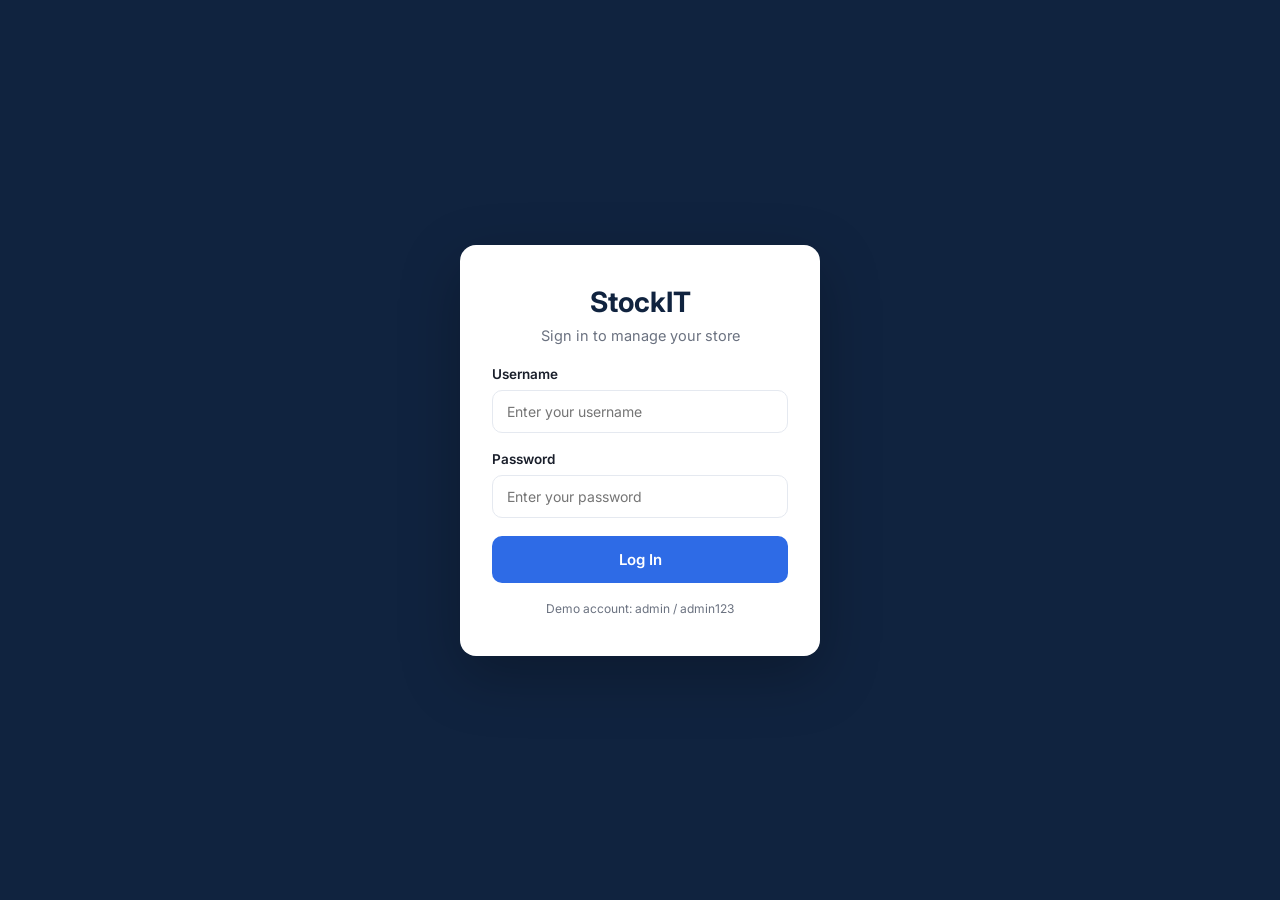
<file: index.html>
<!DOCTYPE html>
<html lang="en" data-auth-mode="protected">
<head>
<meta charset="UTF-8">
<meta name="viewport" content="width=device-width, initial-scale=1.0">
<title>Dashboard — StockIT</title>
<link rel="preconnect" href="https://fonts.googleapis.com">
<link href="https://fonts.googleapis.com/css2?family=Inter:wght@400;500;600;700&display=swap" rel="stylesheet">
<link rel="stylesheet" href="style.css">
<script src="script.js"></script>
<script>requireAuth();</script>
</head>
<body>

<div class="app">
    <button class="sidebar-backdrop" id="sidebarBackdrop" aria-hidden="true"></button>

    <aside class="sidebar" id="sidebar">
        <div class="logo"><span class="logo-text">StockIT</span></div>
        <nav class="nav" id="mainNav" aria-label="Main navigation">
            <a href="index.html" class="nav-item active"><span class="nav-icon" aria-hidden="true">▦</span><span>Dashboard</span></a>
            <a href="pos.html" class="nav-item"><span class="nav-icon" aria-hidden="true">🛒</span><span>Point of Sale</span></a>
            <a href="products.html" class="nav-item"><span class="nav-icon" aria-hidden="true">📦</span><span>Products</span></a>
            <a href="sales-history.html" class="nav-item"><span class="nav-icon" aria-hidden="true">🕘</span><span>Sales History</span></a>
            <a href="sales-report.html" class="nav-item"><span class="nav-icon" aria-hidden="true">📊</span><span>Sales Report</span></a>
        </nav>
    </aside>

    <div class="main">
        <header class="topbar">
            <button class="hamburger" id="sidebarToggle" aria-label="Toggle sidebar menu">☰</button>
            <div class="spacer"></div>
            <button class="icon-button" aria-label="Notifications">🔔<span class="notif-dot" aria-hidden="true"></span></button>
            <div class="profile">
                <div class="avatar" id="profileAvatar" aria-hidden="true">J</div>
                <span class="profile-name" id="profileName">admin</span>
                <button type="button" class="link-button" id="logoutBtn">Logout</button>
            </div>
        </header>

        <main class="content" id="mainContent">
        <div class="page-title-row">
            <div>
                <h1 class="page-title">Dashboard</h1>
                <p class="page-sub" id="todayLabel"></p>
            </div>
        </div>

        <div class="stats-grid">
            <div class="stat-card">
                <div class="stat-card-top"><span class="stat-label">Today's Sales</span><div class="stat-icon green">₱</div></div>
                <span class="stat-value" id="statTodaySales">₱0.00</span>
                <span class="stat-sub" id="statTodayTxnCount">0 transactions</span>
            </div>
            <div class="stat-card">
                <div class="stat-card-top"><span class="stat-label">All-Time Sales</span><div class="stat-icon blue">📈</div></div>
                <span class="stat-value" id="statAllTimeSales">₱0.00</span>
                <span class="stat-sub" id="statAllTimeTxnCount">0 transactions total</span>
            </div>
            <div class="stat-card">
                <div class="stat-card-top"><span class="stat-label">Products</span><div class="stat-icon amber">📦</div></div>
                <span class="stat-value" id="statProductCount">0</span>
                <span class="stat-sub">active SKUs in your product list</span>
            </div>
            <div class="stat-card">
                <div class="stat-card-top"><span class="stat-label">Low Stock Alerts</span><div class="stat-icon red">⚠</div></div>
                <span class="stat-value" id="statLowStockCount">0</span>
                <span class="stat-sub" id="statLowStockThreshold"></span>
            </div>
        </div>

        <div class="panel" id="dashboardChartPanel">
            <div class="panel-header">
                <div>
                    <h2 class="panel-title">Sales Overview</h2>
                    <p class="page-sub" style="margin:4px 0 0;">Revenue trend for the selected period</p>
                </div>
                <div class="dashboard-chart-controls" id="dashboardChartControls">
                    <select id="dashboardChartRange" class="dashboard-chart-range">
                        <option value="today">Today</option>
                        <option value="7">Last 7 Days</option>
                        <option value="30">Last 30 Days</option>
                        <option value="60">Last 2 Months</option>
                        <option value="90">Last 3 Months</option>
                        <option value="custom">Custom Range</option>
                    </select>
                    <input type="date" id="dashboardChartStart" class="dashboard-chart-date" hidden>
                    <span class="report-range-sep" id="dashboardChartSep" hidden>to</span>
                    <input type="date" id="dashboardChartEnd" class="dashboard-chart-date" hidden>
                    <button type="button" class="btn-primary btn-sm" id="dashboardChartApply" hidden>Apply</button>
                </div>
            </div>
            <p class="modal-error" id="dashboardChartError" hidden></p>
            <div class="vbar-panel" id="dashboardChartWrap">
                <div class="vbar-yaxis" id="dashboardChartYAxis"></div>
                <div class="vbar-scroll">
                    <div class="vbar-plot" id="dashboardSalesChart"></div>
                    <div class="vbar-labels" id="dashboardChartLabels"></div>
                </div>
                <div class="chart-tooltip" id="dashboardChartTooltip"></div>
            </div>
            <p class="empty-state" id="dashboardChartEmpty" hidden>No sales recorded in this period yet.</p>
        </div>

        <div class="two-col">
            <div class="panel">
                <div class="panel-header">
                    <h2 class="panel-title">Recent Transactions</h2>
                    <a href="sales-history.html" class="link-button">View all →</a>
                </div>
                <div class="table-wrap">
                    <table class="data-table" id="recentTable">
                        <thead><tr><th>Txn No.</th><th>Date</th><th>Payment</th><th>Total</th></tr></thead>
                        <tbody id="recentTableBody"></tbody>
                    </table>
                </div>
                <p class="empty-state" id="recentEmpty" hidden>No transactions yet. Make a sale on the POS page to see it here.</p>
            </div>

            <div class="panel">
                <div class="panel-header">
                    <h2 class="panel-title">Low Stock</h2>
                    <a href="products.html" class="link-button">Manage →</a>
                </div>
                <div class="low-stock-list" id="lowStockList"></div>
                <p class="empty-state" id="lowStockEmpty" hidden>All products are well stocked.</p>
            </div>
        </div>
        </main>
    </div>
</div>

<script>
function initDashboardView() {
    const today = new Date();
    document.getElementById('todayLabel').textContent = today.toLocaleDateString('en-PH', {
        weekday: 'long', year: 'numeric', month: 'long', day: 'numeric'
    });

    const products = getProducts();
    const sales = getSales();

    const todaySales = sales.filter(s => isSameDay(s.date, today));
    const todayTotal = todaySales.reduce((sum, s) => sum + s.total, 0);
    const allTimeTotal = sales.reduce((sum, s) => sum + s.total, 0);
    const lowStock = products.filter(p => p.stock > 0 && p.stock <= LOW_STOCK_THRESHOLD);

    document.getElementById('statTodaySales').textContent = peso(todayTotal);
    document.getElementById('statTodayTxnCount').textContent = `${todaySales.length} transaction${todaySales.length === 1 ? '' : 's'}`;
    document.getElementById('statAllTimeSales').textContent = peso(allTimeTotal);
    document.getElementById('statAllTimeTxnCount').textContent = `${sales.length} transaction${sales.length === 1 ? '' : 's'} total`;
    document.getElementById('statProductCount').textContent = products.length;
    document.getElementById('statLowStockCount').textContent = lowStock.length;
    document.getElementById('statLowStockThreshold').textContent = `${LOW_STOCK_THRESHOLD} units or fewer`;

    const recent = sales.slice(0, 5);
    const recentTable = document.getElementById('recentTable');
    const recentEmpty = document.getElementById('recentEmpty');

    if (!recent.length) {
        recentTable.hidden = true;
        recentEmpty.hidden = false;
    } else {
        recentTable.hidden = false;
        recentEmpty.hidden = true;
        document.getElementById('recentTableBody').innerHTML = recent.map(s => `
            <tr>
                <td>${escapeHtml(s.txnNo)}</td>
                <td>${formatDate(s.date)}</td>
                <td><span class="badge badge-neutral">${escapeHtml(s.payment)}</span></td>
                <td>${peso(s.total)}</td>
            </tr>
        `).join('');
    }

    renderDashboardSalesChart();

    const lowStockSorted = products.filter(p => p.stock <= LOW_STOCK_THRESHOLD).sort((a, b) => a.stock - b.stock);
    const lowStockList = document.getElementById('lowStockList');
    const lowStockEmpty = document.getElementById('lowStockEmpty');

    if (!lowStockSorted.length) {
        lowStockList.hidden = true;
        lowStockEmpty.hidden = false;
    } else {
        lowStockList.hidden = false;
        lowStockEmpty.hidden = true;
        lowStockList.innerHTML = lowStockSorted.map(p => `
            <div class="low-stock-item">
                <span>${escapeHtml(p.name)}</span>
                <span class="badge ${p.stock === 0 ? 'badge-danger' : 'badge-warning'}">
                    ${p.stock === 0 ? 'Out of stock' : p.stock + ' left'}
                </span>
            </div>
        `).join('');
    }
}

let dashboardChartRange = '7';
let dashboardChartCustomStart = '';
let dashboardChartCustomEnd = '';

function pesoShort(value) {
    return '₱' + Math.round(value).toLocaleString('en-PH');
}

function niceChartCeiling(value) {
    if (value <= 0) return 100;
    const magnitude = Math.pow(10, Math.floor(Math.log10(value)));
    const normalized = value / magnitude;
    let niceNormalized;
    if (normalized <= 1) niceNormalized = 1;
    else if (normalized <= 2) niceNormalized = 2;
    else if (normalized <= 5) niceNormalized = 5;
    else niceNormalized = 10;
    return niceNormalized * magnitude;
}

function buildDashboardChartSeries(range) {
    const sales = getSales();
    const today = new Date();

    const dayTotal = date => sales
        .filter(s => isSameDay(s.date, date))
        .reduce((sum, s) => sum + s.total, 0);

    let dates = [];

if (range === 'today') {
    dates.push(new Date(today));
} else if (range === 'custom') {
    if (!dashboardChartCustomStart || !dashboardChartCustomEnd) return [];
    const start = new Date(dashboardChartCustomStart + 'T00:00:00');
    const end = new Date(dashboardChartCustomEnd + 'T00:00:00');
    if (start > end) return [];
    for (let d = new Date(start); d <= end; d.setDate(d.getDate() + 1)) {
        dates.push(new Date(d));
    }
} else {
    const days = Number(range);
    for (let i = days - 1; i >= 0; i--) {
        const date = new Date(today);
        date.setDate(date.getDate() - i);
        dates.push(date);
    }
}

    const useWeekdayLabel = dates.length <= 14;

    return dates.map(date => ({
        label: useWeekdayLabel
            ? date.toLocaleDateString('en-PH', { weekday: 'short' })
            : date.toLocaleDateString('en-PH', { month: 'numeric', day: 'numeric' }),
        fullLabel: date.toLocaleDateString('en-PH', { weekday: 'long', month: 'short', day: 'numeric' }),
        value: dayTotal(date)
    }));
}

function renderDashboardSalesChart() {
    const rangeSelect = document.getElementById('dashboardChartRange');
    const startInput = document.getElementById('dashboardChartStart');
    const endInput = document.getElementById('dashboardChartEnd');
    const sep = document.getElementById('dashboardChartSep');
    const applyBtn = document.getElementById('dashboardChartApply');
    const errorEl = document.getElementById('dashboardChartError');

    if (rangeSelect && !rangeSelect.dataset.bound) {
        rangeSelect.dataset.bound = 'true';
        rangeSelect.value = dashboardChartRange;

        const toggleCustomInputs = show => {
            startInput.hidden = !show;
            endInput.hidden = !show;
            sep.hidden = !show;
            applyBtn.hidden = !show;
            if (!show) errorEl.hidden = true;
        };

        toggleCustomInputs(dashboardChartRange === 'custom');

        if (dashboardChartCustomStart) startInput.value = dashboardChartCustomStart;
        if (dashboardChartCustomEnd) endInput.value = dashboardChartCustomEnd;

        rangeSelect.addEventListener('change', () => {
            dashboardChartRange = rangeSelect.value;
            toggleCustomInputs(dashboardChartRange === 'custom');
            renderDashboardSalesChart();
        });

        applyBtn.addEventListener('click', () => {
            const start = startInput.value;
            const end = endInput.value;

            if (!start || !end) {
                errorEl.textContent = 'Please select both a start and end date.';
                errorEl.hidden = false;
                return;
            }

            if (new Date(start) > new Date(end)) {
                errorEl.textContent = 'Start date must be on or before the end date.';
                errorEl.hidden = false;
                return;
            }

            errorEl.hidden = true;
            dashboardChartCustomStart = start;
            dashboardChartCustomEnd = end;
            renderDashboardSalesChart();
        });
    }

    const series = buildDashboardChartSeries(dashboardChartRange);

    const wrap = document.getElementById('dashboardChartWrap');
    const empty = document.getElementById('dashboardChartEmpty');
    const yAxisEl = document.getElementById('dashboardChartYAxis');
    const plotEl = document.getElementById('dashboardSalesChart');
    const labelsEl = document.getElementById('dashboardChartLabels');

    const hasSales = series.some(d => d.value > 0);

    if (!hasSales) {
        wrap.hidden = true;
        empty.hidden = false;
        return;
    }

    wrap.hidden = false;
    empty.hidden = true;

    const maxValue = Math.max(...series.map(d => d.value), 0);
    const topValue = niceChartCeiling(maxValue);

    yAxisEl.innerHTML = [1, 0.75, 0.5, 0.25, 0]
        .map(f => `<span>${pesoShort(topValue * f)}</span>`)
        .join('');

    plotEl.innerHTML = series.map(d => {
        const pct = topValue ? (d.value > 0 ? Math.max(2, (d.value / topValue) * 100) : 0) : 0;

        return `
            <div class="vbar-column">
                <div class="vbar-fill"
                     style="height:${pct}%"
                     data-value="${d.value}"
                     data-label="${escapeHtml(d.fullLabel)}"></div>
            </div>
        `;
    }).join('');

    labelsEl.innerHTML = series.map(d => `<span class="vbar-label">${escapeHtml(d.label)}</span>`).join('');

    bindDashboardChartTooltip();
}

function bindDashboardChartTooltip() {
    const panel = document.getElementById('dashboardChartWrap');
    const tooltip = document.getElementById('dashboardChartTooltip');

    if (!panel || !tooltip) return;

    panel.querySelectorAll('.vbar-fill').forEach(bar => {
        bar.addEventListener('mouseenter', () => {
            const value = Number(bar.dataset.value);
            tooltip.innerHTML = `<strong>${bar.dataset.label}</strong><span>Sales: ${peso(value)}</span>`;
            positionDashboardTooltip(bar, panel, tooltip);
            tooltip.classList.add('visible');
        });

        bar.addEventListener('mousemove', () => {
            positionDashboardTooltip(bar, panel, tooltip);
        });

        bar.addEventListener('mouseleave', () => {
            tooltip.classList.remove('visible');
        });
    });
}

function positionDashboardTooltip(bar, panel, tooltip) {
    const barRect = bar.getBoundingClientRect();
    const panelRect = panel.getBoundingClientRect();
    const left = barRect.left - panelRect.left + barRect.width / 2;
    const top = barRect.top - panelRect.top;
    tooltip.style.left = `${left}px`;
    tooltip.style.top = `${top}px`;
}

document.addEventListener('DOMContentLoaded', () => {
    requireAuth();

    const session = getSession();
    if (!session) return;

    document.getElementById('profileName').textContent = session.name;
    document.getElementById('profileAvatar').textContent = session.name.charAt(0).toUpperCase();
    document.getElementById('logoutBtn').addEventListener('click', logout);

    initDashboardView();
});
</script>
</body>
</html>
</file>
<file: style.css>
:root {
    --navy: #10233F;
    --navy-light: #16304F;
    --blue-accent: #2E6BE6;
    --blue-soft: #E8F0FE;
    --amber: #E0A62E;
    --red: #E5484D;
    --bg: #F4F6F9;
    --white: #FFFFFF;
    --border: #E5E9F0;
    --text-primary: #1A1F2B;
    --text-secondary: #6B7280;
    --muted-nav: #9FB0C9;
    --radius: 10px;
    --shadow: 0 1px 3px rgba(16, 35, 63, 0.08), 0 1px 2px rgba(16, 35, 63, 0.06);
}

* { box-sizing: border-box; }

html, body { margin: 0; padding: 0; }

body {
    font-family: 'Inter', 'Helvetica Neue', Roboto, Arial, sans-serif;
    background: var(--bg);
    color: var(--text-primary);
    -webkit-font-smoothing: antialiased;
}

button, input, select { font-family: inherit; }

button { cursor: pointer; }

a { text-decoration: none; color: inherit; }

.app { display: flex; min-height: 100vh; }

.sidebar {
    width: 240px;
    min-width: 240px;
    background: var(--navy);
    padding: 24px 16px;
    display: flex;
    flex-direction: column;
    gap: 4px;
    position: relative;
    z-index: 20;
}

.logo { padding: 4px 12px 24px; }

.logo-text {
    color: #fff;
    font-weight: 700;
    font-size: 20px;
    letter-spacing: 0.02em;
}

.nav { display: flex; flex-direction: column; gap: 4px; }

.nav-item {
    display: flex;
    align-items: center;
    gap: 12px;
    padding: 12px;
    border-radius: 8px;
    color: var(--muted-nav);
    font-weight: 500;
    font-size: 14px;
    transition: background 0.15s ease, color 0.15s ease;
}

.nav-icon {
    width: 20px;
    text-align: center;
    font-size: 14px;
    flex-shrink: 0;
}

.nav-item:hover {
    background: rgba(255, 255, 255, 0.06);
    color: #fff;
}

.nav-item.active {
    background: var(--blue-accent);
    color: #fff;
}

.sidebar-backdrop { display: none; }

.main {
    flex: 1;
    display: flex;
    flex-direction: column;
    min-width: 0;
}

.topbar {
    height: 64px;
    background: var(--white);
    border-bottom: 1px solid var(--border);
    display: flex;
    align-items: center;
    padding: 0 24px;
    gap: 16px;
    position: sticky;
    top: 0;
    z-index: 10;
}

.hamburger {
    display: none;
    background: none;
    border: none;
    font-size: 20px;
    color: var(--text-secondary);
}

.spacer { flex: 1; }

.icon-button {
    position: relative;
    background: none;
    border: none;
    font-size: 18px;
    color: var(--text-secondary);
    padding: 6px;
}

.notif-dot {
    position: absolute;
    top: 4px;
    right: 4px;
    width: 8px;
    height: 8px;
    border-radius: 50%;
    background: var(--red);
    border: 2px solid var(--white);
}

.profile {
    display: flex;
    align-items: center;
    gap: 10px;
    margin-left: 8px;
}

.avatar {
    width: 32px;
    height: 32px;
    border-radius: 50%;
    background: var(--blue-accent);
    color: #fff;
    display: flex;
    align-items: center;
    justify-content: center;
    font-weight: 600;
    font-size: 13px;
}

.profile-name { font-size: 14px; font-weight: 500; }

.profile .link-button {
    align-self: center;
    margin-left: 12px;
}

.content {
    flex: 1;
    padding: 28px 32px 40px;
    display: flex;
    flex-direction: column;
    gap: 20px;
    width: 100%;
    max-width: 1400px;
}

.page-title-row {
    display: flex;
    align-items: center;
    justify-content: space-between;
    gap: 12px;
    flex-wrap: wrap;
}

.page-title {
    font-size: 24px;
    font-weight: 700;
    margin: 0;
}

.page-sub {
    margin: 2px 0 0;
    font-size: 13.5px;
    color: var(--text-secondary);
}

.pos-layout {
    display: grid;
    grid-template-columns: 1fr 380px;
    gap: 20px;
    align-items: start;
}

.pos-products-panel {
    background: var(--white);
    border-radius: var(--radius);
    box-shadow: var(--shadow);
    padding: 20px;
}

.pos-search input {
    width: 100%;
    padding: 11px 14px;
    border: 1px solid var(--border);
    border-radius: 8px;
    font-size: 14px;
    margin-bottom: 16px;
}

.pos-search input:focus {
    outline: none;
    border-color: var(--blue-accent);
}

.product-grid {
    display: grid;
    grid-template-columns: repeat(auto-fill, minmax(150px, 1fr));
    gap: 14px;
}

.product-card {
    display: flex;
    flex-direction: column;
    align-items: flex-start;
    gap: 5px;
    background: var(--bg);
    border: 1px solid var(--border);
    border-radius: 10px;
    padding: 15px;
    text-align: left;
    transition: border-color 0.15s ease, transform 0.1s ease, box-shadow 0.15s ease;
}

.product-card:hover:not(:disabled) {
    border-color: var(--blue-accent);
    transform: translateY(-2px);
    box-shadow: 0 4px 12px rgba(46, 107, 230, 0.1);
}

.product-card:active:not(:disabled) {
    transform: translateY(0);
}

.product-card.out-of-stock,
.product-card:disabled {
    opacity: 0.5;
    cursor: not-allowed;
}

.product-name {
    font-weight: 600;
    font-size: 13.5px;
    color: var(--text-primary);
}

.product-price {
    font-weight: 700;
    font-size: 15px;
    color: var(--blue-accent);
}

.product-stock {
    font-size: 11.5px;
    color: var(--text-secondary);
}

.order-card {
    background: var(--white);
    border-radius: var(--radius);
    box-shadow: var(--shadow);
    padding: 20px;
    display: flex;
    flex-direction: column;
    gap: 16px;
    position: sticky;
    top: 84px;
}

.order-title {
    margin: 0;
    font-size: 16px;
    font-weight: 700;
}

.order-customer {
    display: flex;
    flex-direction: column;
    gap: 6px;
}

.order-label {
    font-size: 12px;
    font-weight: 600;
    color: var(--text-secondary);
    text-transform: uppercase;
    letter-spacing: 0.04em;
}

.order-select {
    width: 100%;
    padding: 9px 10px;
    border: 1px solid var(--border);
    border-radius: 8px;
    font-size: 13.5px;
    background: var(--white);
}

.order-cashier-display {
    width: 100%;
    padding: 9px 10px;
    border: 1px solid var(--border);
    border-radius: 8px;
    font-size: 13.5px;
    background: var(--bg);
    color: var(--text-primary);
    font-weight: 600;
}

.link-button {
    align-self: flex-start;
    background: none;
    border: none;
    color: var(--blue-accent);
    font-size: 12.5px;
    font-weight: 600;
    padding: 2px 0;
}

.order-empty {
    color: var(--text-secondary);
    font-size: 13.5px;
    text-align: center;
    padding: 24px 8px;
    margin: 0;
}

.order-table {
    width: 100%;
    border-collapse: collapse;
    font-size: 12.5px;
}

.order-table th {
    text-align: left;
    font-size: 10px;
    text-transform: uppercase;
    letter-spacing: 0.04em;
    color: var(--text-secondary);
    padding-bottom: 8px;
    border-bottom: 1px solid var(--border);
}

.order-table td {
    padding: 10px 4px;
    border-bottom: 1px solid var(--border);
    vertical-align: middle;
}

.order-table th:nth-child(2),
.order-table td:nth-child(2) {
    text-align: center;
}

.qty-cell {
    display: flex;
    align-items: center;
    justify-content: center;
    gap: 4px;
}

.qty-btn {
    width: 24px;
    height: 24px;
    padding: 0;
    display: inline-flex;
    align-items: center;
    justify-content: center;
    border-radius: 6px;
    border: 1px solid var(--border);
    background: var(--bg);
    font-size: 14px;
    line-height: 1;
    cursor: pointer;
}

.qty-cell input {
    width: 34px;
    height: 24px;
    text-align: center;
    border: 1px solid var(--border);
    border-radius: 6px;
    padding: 0 2px;
    font-size: 12px;
    line-height: 22px;
    appearance: textfield;
    -moz-appearance: textfield;
}

.qty-cell input::-webkit-outer-spin-button,
.qty-cell input::-webkit-inner-spin-button {
    -webkit-appearance: none;
    margin: 0;
}

.remove-btn {
    background: none;
    border: none;
    color: var(--red);
    font-size: 13px;
}

.order-totals {
    border-top: 1px solid var(--border);
    padding-top: 12px;
    display: flex;
    flex-direction: column;
    gap: 6px;
}

.order-total-row {
    display: flex;
    justify-content: space-between;
    font-size: 13.5px;
    color: var(--text-secondary);
}

.order-total-grand {
    font-size: 17px;
    font-weight: 700;
    color: var(--text-primary);
}

.btn-checkout {
    background: var(--blue-accent);
    color: #fff;
    border: none;
    border-radius: 8px;
    padding: 13px;
    font-size: 14.5px;
    font-weight: 600;
    transition: background 0.15s ease, opacity 0.15s ease;
}

.btn-checkout:hover:not(:disabled) {
    background: #1E56C4;
}

.btn-checkout:disabled {
    opacity: 0.5;
    cursor: not-allowed;
}

.modal-backdrop {
    position: fixed;
    inset: 0;
    background: rgba(16, 35, 63, 0.55);
    display: flex;
    align-items: center;
    justify-content: center;
    z-index: 100;
    padding: 20px;
}

.modal-backdrop[hidden] {
    display: none !important;
}

.modal {
    background: var(--white);
    border-radius: var(--radius);
    box-shadow: 0 20px 60px rgba(0, 0, 0, 0.2);
    width: 100%;
    max-width: 460px;
    max-height: 90vh;
    overflow-y: auto;
    display: flex;
    flex-direction: column;
    animation: modalIn 0.18s ease-out;
}

.modal-sm { max-width: 380px; }

.modal-lg { max-width: 620px; }

@keyframes modalIn {
    from {
        opacity: 0;
        transform: translateY(10px) scale(0.98);
    }

    to {
        opacity: 1;
        transform: translateY(0) scale(1);
    }
}

.modal-header {
    display: flex;
    align-items: center;
    justify-content: space-between;
    padding: 18px 20px;
    border-bottom: 1px solid var(--border);
}

.modal-header h3 {
    margin: 0;
    font-size: 16px;
    font-weight: 700;
}

.modal-close {
    background: none;
    border: none;
    font-size: 20px;
    color: var(--text-secondary);
    line-height: 1;
}

.modal-body {
    padding: 20px;
    display: flex;
    flex-direction: column;
    gap: 12px;
    overflow-x: hidden;
}

.modal-customer {
    margin: 0;
    font-size: 13.5px;
    color: var(--text-secondary);
}

.modal-section-label {
    font-size: 12px;
    font-weight: 600;
    text-transform: uppercase;
    letter-spacing: 0.04em;
    color: var(--text-secondary);
    margin-top: 4px;
}

.modal-items {
    list-style: none;
    margin: 0;
    padding: 0;
    display: flex;
    flex-direction: column;
    gap: 7px;
    font-size: 13.5px;
}

.modal-items li {
    display: flex;
    justify-content: space-between;
    padding: 7px 0;
    border-bottom: 1px solid var(--border);
}

.modal-total-due {
    display: flex;
    justify-content: space-between;
    font-size: 16px;
    font-weight: 700;
    border-top: 1px solid var(--border);
    padding-top: 12px;
}

.payment-methods {
    display: flex;
    flex-wrap: wrap;
    gap: 8px;
}

.payment-method-btn {
    padding: 9px 14px;
    border-radius: 8px;
    border: 1px solid var(--border);
    background: var(--bg);
    font-size: 13px;
    font-weight: 500;
}

.payment-method-btn.active {
    background: var(--blue-accent);
    border-color: var(--blue-accent);
    color: #fff;
}

.cash-fields {
    display: grid;
    grid-template-columns: 1fr 1fr;
    gap: 12px;
}

.cash-field label {
    display: block;
    font-size: 12px;
    color: var(--text-secondary);
    margin-bottom: 6px;
}

.cash-field input {
    width: 100%;
    padding: 9px 10px;
    border: 1px solid var(--border);
    border-radius: 8px;
    font-size: 14px;
    appearance: textfield;
    -moz-appearance: textfield;
}

.cash-field input::-webkit-outer-spin-button,
.cash-field input::-webkit-inner-spin-button {
    -webkit-appearance: none;
    margin: 0;
}

.change-display {
    padding: 9px 10px;
    border-radius: 8px;
    background: var(--blue-soft);
    font-weight: 700;
    color: var(--blue-accent);
    min-height: 38px;
}

.modal-error {
    background: #FDEDED;
    color: var(--red);
    padding: 9px 12px;
    border-radius: 8px;
    font-size: 13px;
    margin: 0;
}

.modal-footer {
    display: flex;
    justify-content: flex-end;
    gap: 10px;
    padding: 16px 20px;
    border-top: 1px solid var(--border);
}

.btn-primary,
.btn-secondary {
    padding: 10px 16px;
    border-radius: 8px;
    font-size: 13.5px;
    font-weight: 600;
    border: none;
    display: inline-flex;
    align-items: center;
    justify-content: center;
}

.btn-primary[hidden],
.btn-secondary[hidden] {
    display: none;
}

.btn-primary {
    background: var(--blue-accent);
    color: #fff;
}

.btn-primary:hover {
    background: #1E56C4;
}

.btn-secondary {
    background: var(--bg);
    color: var(--text-primary);
    border: 1px solid var(--border);
}

.btn-secondary:hover {
    background: #EBEFF5;
}

.text-green-btn { color: #1E9E4E; }

.text-red-btn { color: var(--red); }

.btn-sm {
    padding: 7px 12px;
    font-size: 12.5px;
    border-radius: 7px;
}

.row-actions {
    display: flex;
    gap: 6px;
    flex-wrap: wrap;
}

.btn-danger {
    background: var(--red);
    color: #fff;
}

.btn-danger:hover {
    background: #C93A3E;
}

.form-field {
    display: flex;
    flex-direction: column;
    gap: 6px;
    min-width: 0;
}

.form-field label {
    font-size: 12px;
    color: var(--text-secondary);
}

.form-field input,
.form-field select {
    width: 100%;
    min-width: 0;
    padding: 9px 10px;
    border: 1px solid var(--border);
    border-radius: 8px;
    font-size: 14px;
}

.form-row {
    display: grid;
    grid-template-columns: 1fr 1fr;
    gap: 12px;
    min-width: 0;
}

.success-body {
    align-items: center;
    text-align: center;
}

.success-check {
    width: 52px;
    height: 52px;
    border-radius: 50%;
    background: #E6F6EC;
    color: #1E9E4E;
    font-size: 26px;
    display: flex;
    align-items: center;
    justify-content: center;
    margin: 4px auto;
}

.success-body h3 {
    margin: 0;
    font-size: 17px;
}

.success-sub {
    margin: 0 0 8px;
    font-size: 13px;
    color: var(--text-secondary);
}

.success-details {
    width: 100%;
    background: var(--bg);
    border-radius: 8px;
    padding: 12px 14px;
    display: flex;
    flex-direction: column;
    gap: 8px;
    text-align: left;
}

.success-row {
    display: flex;
    justify-content: space-between;
    gap: 15px;
    font-size: 13.5px;
}

.success-footer { flex-wrap: wrap; }

.login-page {
    min-height: 100vh;
    background: var(--navy);
    display: flex;
    align-items: center;
    justify-content: center;
    padding: 24px;
}

.login-card {
    background: var(--white);
    border-radius: 16px;
    box-shadow: 0 20px 60px rgba(0, 0, 0, 0.25);
    padding: 40px 32px;
    width: 100%;
    max-width: 360px;
    display: flex;
    flex-direction: column;
    gap: 18px;
}

.login-title {
    margin: 0;
    text-align: center;
    font-size: 28px;
    font-weight: 700;
    color: var(--navy);
}

.login-sub {
    margin: -10px 0 4px;
    text-align: center;
    color: var(--text-secondary);
    font-size: 14.5px;
}

.login-field label {
    display: block;
    font-size: 13.5px;
    font-weight: 600;
    color: var(--text-primary);
    margin-bottom: 8px;
}

.login-field input {
    width: 100%;
    padding: 12px 14px;
    border: 1px solid var(--border);
    border-radius: 10px;
    font-size: 14px;
}

.login-field input:focus {
    outline: none;
    border-color: var(--blue-accent);
}

.btn-login {
    background: var(--blue-accent);
    color: #fff;
    border: none;
    border-radius: 10px;
    padding: 14px;
    font-size: 15px;
    font-weight: 600;
}

.btn-login:hover {
    background: #1E56C4;
}

.login-hint {
    margin: 0;
    text-align: center;
    font-size: 12px;
    color: var(--text-secondary);
}

.stats-grid {
    display: grid;
    grid-template-columns: repeat(auto-fit, minmax(220px, 1fr));
    gap: 16px;
}

.stat-card {
    background: var(--white);
    border-radius: var(--radius);
    box-shadow: var(--shadow);
    padding: 20px;
    display: flex;
    flex-direction: column;
    gap: 10px;
}

.stat-card-top {
    display: flex;
    align-items: center;
    justify-content: space-between;
}

.stat-icon {
    width: 40px;
    height: 40px;
    border-radius: 10px;
    display: flex;
    align-items: center;
    justify-content: center;
    font-size: 18px;
}

.stat-icon.blue {
    background: var(--blue-soft);
    color: var(--blue-accent);
}

.stat-icon.amber {
    background: #FCF3E1;
    color: var(--amber);
}

.stat-icon.red {
    background: #FDEDED;
    color: var(--red);
}

.stat-icon.green {
    background: #E6F6EC;
    color: #1E9E4E;
}

.stat-label {
    font-size: 12px;
    color: var(--text-secondary);
    font-weight: 600;
    text-transform: uppercase;
    letter-spacing: 0.04em;
}

.stat-value {
    font-size: 26px;
    font-weight: 700;
}

.stat-sub {
    font-size: 12.5px;
    color: var(--text-secondary);
}

.panel {
    background: var(--white);
    border-radius: var(--radius);
    box-shadow: var(--shadow);
    padding: 20px;
}

.panel-header {
    display: flex;
    align-items: center;
    justify-content: space-between;
    margin-bottom: 16px;
    gap: 12px;
    flex-wrap: wrap;
}

.panel-title {
    margin: 0;
    font-size: 16px;
    font-weight: 700;
}

.filters-bar {
    display: flex;
    gap: 12px;
    flex-wrap: wrap;
    margin-bottom: 16px;
}

.filters-bar input,
.filters-bar select {
    padding: 9px 12px;
    border: 1px solid var(--border);
    border-radius: 8px;
    font-size: 13.5px;
    background: var(--white);
}

.filters-bar input {
    flex: 1;
    min-width: 180px;
}

.data-table {
    width: 100%;
    border-collapse: collapse;
    font-size: 13.5px;
}

.data-table th {
    text-align: left;
    font-size: 11px;
    text-transform: uppercase;
    letter-spacing: 0.04em;
    color: var(--text-secondary);
    padding: 0 8px 10px;
    border-bottom: 1px solid var(--border);
}

.data-table td {
    padding: 12px 8px;
    border-bottom: 1px solid var(--border);
    vertical-align: middle;
}

.data-table tr:last-child td {
    border-bottom: none;
}

.table-wrap { overflow-x: auto; }

.badge {
    display: inline-flex;
    align-items: center;
    padding: 4px 10px;
    border-radius: 999px;
    font-size: 11.5px;
    font-weight: 600;
    white-space: nowrap;
}

.badge-success {
    background: #E6F6EC;
    color: #1E9E4E;
}

.badge-warning {
    background: #FCF3E1;
    color: #B4780F;
}

.badge-danger {
    background: #FDEDED;
    color: var(--red);
}

.badge-neutral {
    background: var(--bg);
    color: var(--text-secondary);
}

.empty-state {
    color: var(--text-secondary);
    font-size: 13.5px;
    text-align: center;
    padding: 32px 8px;
}

.two-col {
    display: grid;
    grid-template-columns: 2fr 1fr;
    gap: 20px;
    align-items: start;
}

.low-stock-list {
    display: flex;
    flex-direction: column;
    gap: 4px;
}

.low-stock-item {
    display: flex;
    justify-content: space-between;
    align-items: center;
    padding: 10px 0;
    border-bottom: 1px solid var(--border);
    font-size: 13.5px;
}

.low-stock-item:last-child {
    border-bottom: none;
}

.bar-chart {
    display: flex;
    flex-direction: column;
    gap: 12px;
}

.bar-row {
    display: grid;
    grid-template-columns: 64px 1fr 90px;
    align-items: center;
    gap: 10px;
    font-size: 12.5px;
}

.bar-track {
    background: var(--bg);
    border-radius: 6px;
    height: 14px;
    overflow: hidden;
}

.bar-fill {
    background: var(--blue-accent);
    height: 100%;
    border-radius: 6px;
    transition: width .3s ease;
}

.bar-value {
    text-align: right;
    color: var(--text-secondary);
}

.quick-actions {
    display: flex;
    gap: 12px;
    flex-wrap: wrap;
}

.quick-action {
    flex: 1;
    min-width: 150px;
    background: var(--white);
    border-radius: var(--radius);
    box-shadow: var(--shadow);
    padding: 18px;
    display: flex;
    flex-direction: column;
    gap: 8px;
    border: 1px solid transparent;
    transition: border-color .15s ease, transform .1s ease;
}

.quick-action:hover {
    border-color: var(--blue-accent);
    transform: translateY(-2px);
}

.quick-action-icon { font-size: 20px; }

.quick-action-label {
    font-weight: 600;
    font-size: 13.5px;
}

.reset-link {
    font-size: 12.5px;
    color: var(--text-secondary);
    background: none;
    border: none;
}

.reset-link:hover {
    color: var(--red);
}

.tabs {
    display: flex;
    gap: 8px;
    flex-wrap: wrap;
}

.tab-btn {
    padding: 8px 14px;
    border-radius: 8px;
    border: 1px solid var(--border);
    background: var(--bg);
    font-size: 13px;
    font-weight: 500;
}

.tab-btn.active {
    background: var(--blue-accent);
    border-color: var(--blue-accent);
    color: #fff;
}

@media (max-width: 1024px) {
    .pos-layout {
        grid-template-columns: 1fr;
    }

    .order-card {
        position: static;
    }

    .content {
        padding: 24px;
    }

    .two-col {
        grid-template-columns: 1fr;
    }
}

@media (max-width: 768px) {
    .hamburger {
        display: block;
    }

    .sidebar {
        position: fixed;
        top: 0;
        left: 0;
        bottom: 0;
        transform: translateX(-100%);
        transition: transform 0.25s ease;
        box-shadow: 4px 0 16px rgba(0, 0, 0, 0.15);
    }

    .sidebar.open {
        transform: translateX(0);
    }

    .sidebar-backdrop {
        display: none;
        position: fixed;
        inset: 0;
        background: rgba(0, 0, 0, 0.35);
        border: none;
        z-index: 15;
    }

    .sidebar-backdrop.visible {
        display: block;
    }

    .content {
        padding: 18px;
    }

    .profile-name {
        display: none;
    }
}

@media (max-width: 480px) {
    .product-grid {
        grid-template-columns: repeat(2, 1fr);
    }

    .cash-fields {
        grid-template-columns: 1fr;
    }

    .form-row {
        grid-template-columns: 1fr;
    }

    .modal-footer {
        flex-direction: column;
    }

    .modal-footer button {
        width: 100%;
    }
}

input[type="number"] {
    -moz-appearance: textfield;
    appearance: textfield;
}

input[type="number"]::-webkit-outer-spin-button,
input[type="number"]::-webkit-inner-spin-button {
    -webkit-appearance: none;
    margin: 0;
}

.dashboard-chart-range {
    padding: 8px 14px;
    border: 1px solid var(--border);
    border-radius: 8px;
    font-size: 13px;
    font-weight: 600;
    background: var(--bg);
    color: var(--text-primary);
    cursor: pointer;
}

.dashboard-chart-controls {
    display: flex;
    align-items: center;
    gap: 8px;
    flex-wrap: wrap;
}

.dashboard-chart-date {
    padding: 8px 10px;
    border: 1px solid var(--border);
    border-radius: 8px;
    font-size: 13px;
    background: var(--white);
    color: var(--text-primary);
}

#dashboardChartPanel {
    max-width: 100%;      /* was: max-width: 640px; */
    align-self: stretch;  /* was: align-self: flex-start; */
}

.vbar-panel {
    display: flex;
    gap: 12px;
    position: relative;
    padding-top: 4px;
}

.vbar-yaxis {
    display: flex;
    flex-direction: column;
    justify-content: space-between;
    min-width: 52px;
    text-align: right;
    font-size: 11.5px;
    color: var(--text-secondary);
    padding: 2px 0;
}

.vbar-scroll {
    overflow-x: auto;
    max-width: 100%;
    flex: 1;              /* new — let it fill the remaining panel width */
}

.vbar-plot {
    display: flex;
    align-items: flex-end;
    gap: 10px;
    height: 320px;
    width: 100%;          /* new — stretch to fill .vbar-scroll */
    background-image: repeating-linear-gradient(to top, var(--border) 0, var(--border) 1px, transparent 1px, transparent 25%);
}

.vbar-column {
    flex: 1 1 0;          /* was: flex: 0 0 auto; */
    width: auto;          /* was: width: 32px; */
    height: 100%;
    display: flex;
    align-items: flex-end;
    justify-content: center;
}

.vbar-fill {
    width: 20px;
    min-height: 2px;
    background: var(--blue-accent);
    border-radius: 6px 6px 0 0;
    cursor: pointer;
    transition: height .3s ease, background .15s ease, transform .15s ease;
    transform-origin: bottom center;
}

.vbar-fill:hover {
    background: #1E56C4;
    transform: scaleX(1.2);
}

.vbar-labels {
    display: flex;
    gap: 10px;
    margin-top: 8px;
}

.vbar-label {
    flex: 1 1 0;          /* was: flex: 0 0 auto; */
    width: auto;          /* was: width: 32px; */
    text-align: center;
    font-size: 11.5px;
    color: var(--text-secondary);
    white-space: nowrap;
}

.chart-tooltip {
    position: absolute;
    left: 0;
    top: 0;
    transform: translate(-50%, calc(-100% - 10px));
    background: #1B2430;
    color: #fff;
    padding: 8px 12px;
    border-radius: 8px;
    font-size: 12.5px;
    line-height: 1.4;
    white-space: nowrap;
    pointer-events: none;
    opacity: 0;
    box-shadow: 0 6px 18px rgba(0, 0, 0, 0.18);
    transition: opacity .15s ease;
    z-index: 20;
}

.chart-tooltip.visible {
    opacity: 1;
}

.chart-tooltip strong {
    display: block;
    font-weight: 600;
    margin-bottom: 2px;
}

#reportFilterBar select,
#reportFilterBar input[type="date"] {
    min-width: 0;
}

#reportFilterBar select {
    flex: 0 0 auto;
    min-width: 200px;
}

.report-range-sep {
    align-self: center;
    color: var(--text-secondary);
    font-size: 13px;
}

.report-actions {
    display: flex;
    gap: 8px;
    flex-wrap: wrap;
}

.checkbox-field {
    display: flex;
    align-items: flex-start;
    gap: 8px;
    font-size: 13.5px;
    color: var(--text-primary);
    cursor: pointer;
}

.checkbox-field input[type="checkbox"] {
    margin-top: 2px;
    width: 16px;
    height: 16px;
    flex-shrink: 0;
    cursor: pointer;
}

.printable-report {
    display: none;
}

@media print {
    .app {
        display: none !important;
    }

    .printable-report {
        display: block !important;
        padding: 24px;
        font-family: 'Inter', Arial, sans-serif;
        color: #111;
    }

    .print-header {
        margin-bottom: 20px;
    }

    .print-header h1 {
        font-size: 20px;
        margin: 0 0 6px;
    }

    .print-header p {
        font-size: 12px;
        margin: 2px 0;
        color: #444;
    }

    .print-summary {
        display: flex;
        gap: 24px;
        margin-bottom: 20px;
        flex-wrap: wrap;
    }

    .print-summary div {
        border: 1px solid #ccc;
        border-radius: 6px;
        padding: 8px 14px;
    }

    .print-summary span {
        display: block;
        font-size: 10px;
        text-transform: uppercase;
        letter-spacing: .04em;
        color: #666;
        margin-bottom: 4px;
    }

    .print-summary strong {
        font-size: 15px;
    }

    .print-table {
        width: 100%;
        border-collapse: collapse;
        font-size: 11px;
    }

    .print-table th,
    .print-table td {
        border: 1px solid #ccc;
        padding: 6px 8px;
        text-align: left;
    }

    .print-table th {
        background: #f2f2f2;
        text-transform: uppercase;
        font-size: 10px;
        letter-spacing: .03em;
    }

    .receipt {
        max-width: 320px;
        margin: 0 auto;
    }

    .receipt-header {
        text-align: center;
        margin-bottom: 14px;
    }

    .receipt-header h1 {
        font-size: 18px;
        margin: 0 0 4px;
    }

    .receipt-header p {
        font-size: 11px;
        margin: 0;
        color: #444;
    }

    .receipt-meta {
        margin-bottom: 12px;
    }

    .receipt-row {
        display: flex;
        justify-content: space-between;
        font-size: 11px;
        padding: 2px 0;
    }

    .receipt-table {
        width: 100%;
        border-collapse: collapse;
        font-size: 11px;
        margin-bottom: 10px;
    }

    .receipt-table th,
    .receipt-table td {
        border-bottom: 1px dashed #ccc;
        padding: 4px 2px;
        text-align: left;
    }

    .receipt-table th:nth-child(2),
    .receipt-table td:nth-child(2),
    .receipt-table th:nth-child(3),
    .receipt-table td:nth-child(3),
    .receipt-table th:nth-child(4),
    .receipt-table td:nth-child(4) {
        text-align: right;
    }

    .receipt-total {
        display: flex;
        justify-content: space-between;
        font-size: 14px;
        font-weight: 700;
        border-top: 1px solid #111;
        padding-top: 8px;
        margin-bottom: 12px;
    }

    .receipt-footer {
        text-align: center;
        font-size: 11px;
        color: #444;
        margin-top: 16px;
    }
}

a:focus-visible,
button:focus-visible,
input:focus-visible,
select:focus-visible,
.product-card:focus-visible,
.quick-action:focus-visible,
.nav-item:focus-visible {
    outline: 2px solid var(--blue-accent);
    outline-offset: 2px;
    border-radius: 6px;
}

@media (max-width: 768px) {
    .hamburger,
    .icon-button,
    .modal-close,
    .qty-btn,
    .remove-btn {
        min-width: 40px;
        min-height: 40px;
    }
}

@media (max-width: 380px) {
    .stats-grid {
        grid-template-columns: 1fr;
    }

    .login-card {
        padding: 32px 22px;
    }
}
</file>
